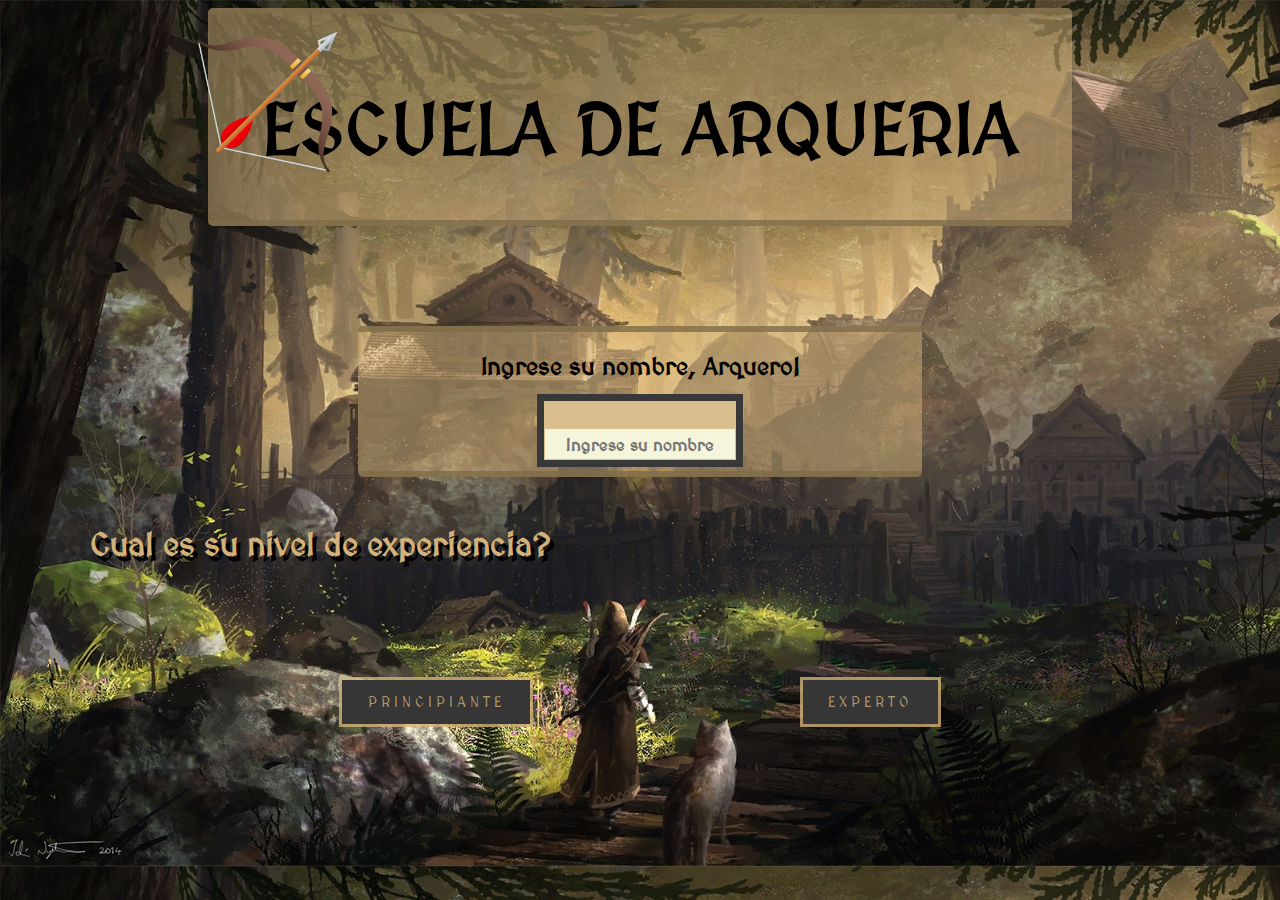
<file: index.html>
<!DOCTYPE html>
<html lang="es">
<head>
    <meta charset="UTF-8">
    <meta content="Mateo Negri Ocampo" name="author">
    <meta content="Santos Romero Reyna" name="author">
    <meta content="pagina principal" name="description">
    <meta content="principal, inicio" name="keywords">

    <title>Tiro con Arco</title>

    <link href="style.css" type="text/css" rel="stylesheet">
    <link rel="preconnect" href="https://fonts.googleapis.com">
    <link rel="preconnect" href="https://fonts.gstatic.com" crossorigin>
    <link href="https://fonts.googleapis.com/css2?family=MedievalSharp&display=swap" rel="stylesheet">
    <link rel="shortcut icon" href="resources/arcoyflecha.jpg">
    <script src="botones-js/principiante.js"></script>
    <script src="botones-js/experto.js"></script>

</head>
<body>
<div id="escuela" class="cartel">
    <header>
        <h1 id="escueladearqueria">ESCUELA DE ARQUERIA</h1>
    </header>
    <img id="arco" src="resources/arcoyflecha.jpg" alt="arcoyflecha">
</div>
<div id="nombre" class="cartel">
    <h2 id="name" class="arquero">Ingrese su nombre, Arquero!</h2>
    <label for="asknombre"> </label>
    <input type="text" name="text" class="input" id="asknombre" placeholder="Ingrese su nombre">
</div>
<div>
    <h2 id="experiencia">Cual es su nivel de experiencia?</h2>
    <button id="principiante" class="exp" onclick="comojugar()"><span></span>Principiante</button>
    <button id="experto" class="exp" onclick="jugar()"><span></span>Experto</button>
</div>
</body>
</html>
</file>
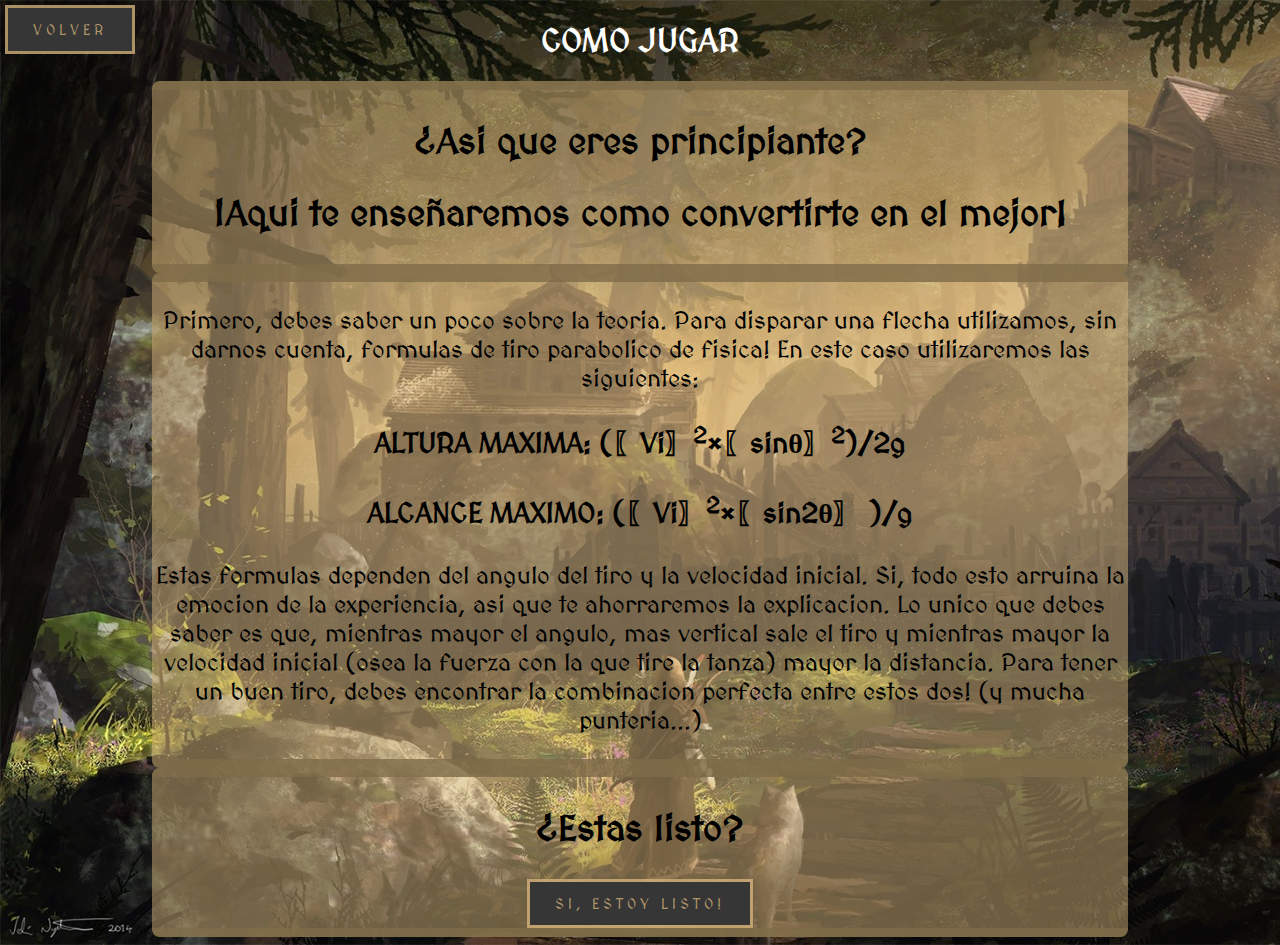
<file: comojugar.html>
<!DOCTYPE html>
<html lang="es">
<head>
    <meta charset="UTF-8">
    <meta content="Mateo Negri Ocampo" name="author">
    <meta content="Santos Romero Reyna" name="author">
    <meta content="pagina de la teoria" name="description">
    <meta content="teoria, como jugar" name="keywords">

    <title>Principiante</title>

    <link href="style.css" type="text/css" rel="stylesheet">
    <link rel="preconnect" href="https://fonts.googleapis.com">
    <link rel="preconnect" href="https://fonts.gstatic.com" crossorigin>
    <link href="https://fonts.googleapis.com/css2?family=MedievalSharp&display=swap" rel="stylesheet">
    <link rel="shortcut icon" href="resources/arcoyflecha.jpg">
    <script src="botones-js/volver.js"></script>
    <script src="botones-js/experto.js"></script>

</head>
<body>
<div>
    <header id="comoju">
        <h1>COMO JUGAR</h1>
    </header>
</div>

<button id="volver1" class="volver" onclick="volver()"><span></span>Volver</button>

<div class="info">

    <h2>¿Asi que eres principiante?</h2>
    <h2>¡Aqui te enseñaremos como convertirte en el mejor!</h2>

</div>
<div class="info">
    <article>
        <p>
            Primero, debes saber un poco sobre la teoria. Para disparar una flecha utilizamos, sin darnos cuenta,
            formulas
            de
            tiro parabolico de fisica! En este caso utilizaremos las siguientes:
        </p>
        <h3>ALTURA MAXIMA: (〖Vi〗<sup>2</sup>×〖sin⁡θ〗<sup>2</sup>)/2g</h3>
        <h3>ALCANCE MAXIMO: (〖Vi〗<sup>2</sup>×〖sin⁡2θ〗 )/g</h3>
        <p>
            Estas formulas dependen del angulo del tiro y la velocidad inicial. Si, todo esto arruina la emocion de la
            experiencia, asi que te ahorraremos la explicacion. Lo unico que debes saber es que, mientras mayor el
            angulo,
            mas vertical sale el tiro y mientras mayor la velocidad inicial (osea la fuerza con la que tire la tanza)
            mayor la distancia.
            Para tener un buen tiro, debes encontrar la combinacion perfecta entre estos dos! (y mucha punteria...)
        </p>
    </article>
</div>
<div class="info">
    <footer>
        <h2>¿Estas listo?</h2>
    </footer>
    <button id="listo" onclick="jugar()"> Si, estoy listo!</button>
</div>
</body>
</html>
</file>
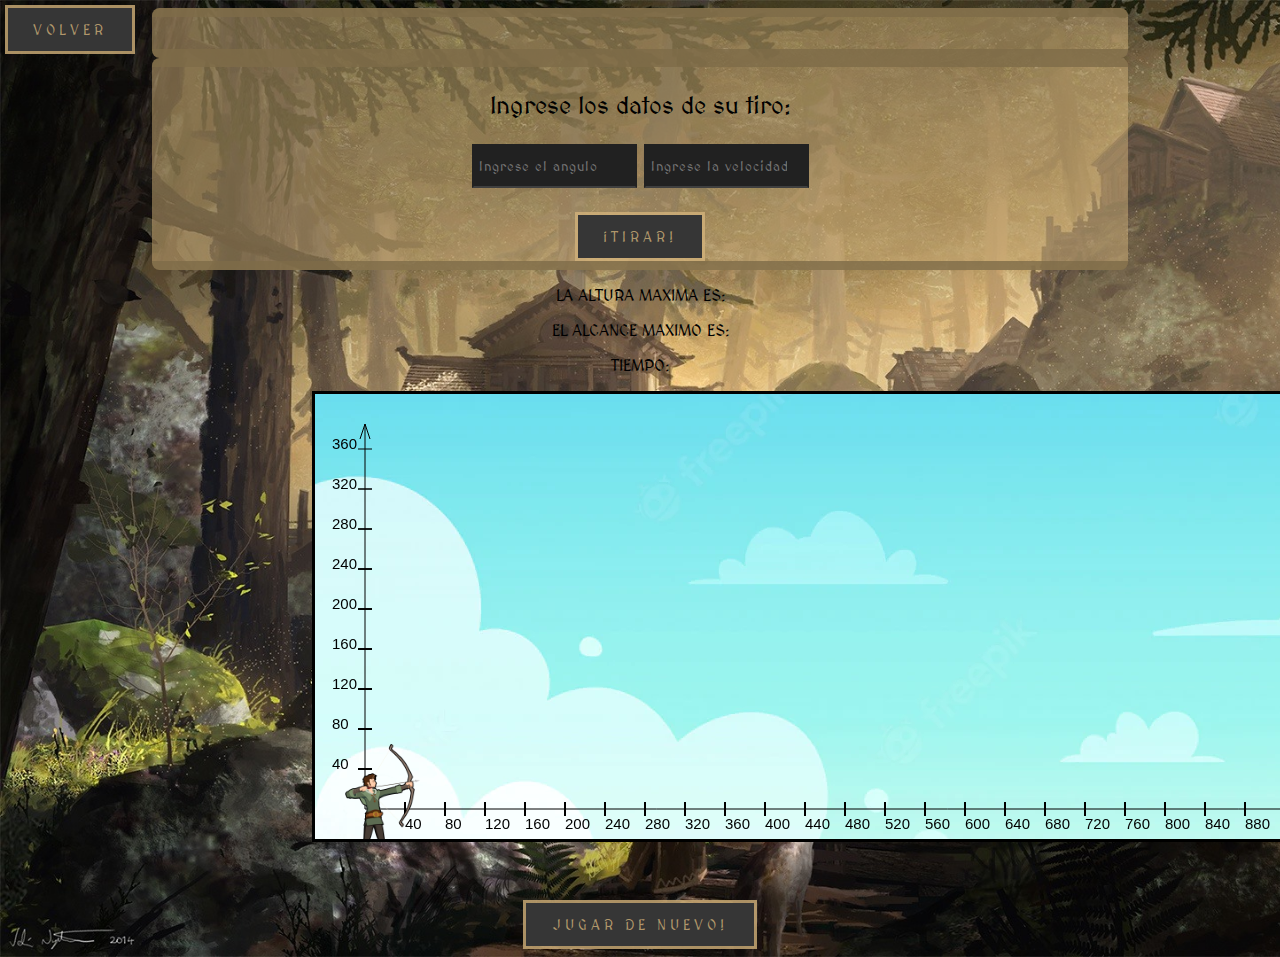
<file: jugar.html>
<!DOCTYPE html>
<html lang="es">
<head>
    <meta charset="UTF-8">
    <meta content="Mateo Negri Ocampo" name="author">
    <meta content="Santos Romero Reyna" name="author">
    <meta content="pagina del juego" name="description">
    <meta content="juego" name="keywords">

    <title>Campo de Tiro</title>

    <link href="style.css" type="text/css" rel="stylesheet">
    <link rel="preconnect" href="https://fonts.googleapis.com">
    <link rel="preconnect" href="https://fonts.gstatic.com" crossorigin>
    <link href="https://fonts.googleapis.com/css2?family=MedievalSharp&display=swap" rel="stylesheet">
    <link rel="shortcut icon" href="resources/arcoyflecha.jpg">
    <script src="botones-js/volver.js"></script>
    <script src="funciones.js"></script>

</head>
<body onload="limpiar()">
<div>
    <header class="info">
        <h1 id="practicar"></h1>
    </header>
</div>

<button id="volver2" class="volver" onclick="volver()"><span></span>Volver</button>

<div class="info">
    <p>Ingrese los datos de su tiro:</p>
    <p>
        <label for="angulo"></label>
        <input type="number" name="angulo" placeholder="Ingrese el angulo" class="datos" id="angulo">
        <label for="velocidad"></label>
        <input type="number" name="velocidad" placeholder="Ingrese la velocidad" class="datos" id="velocidad">
    </p>
    <button type="submit" id="play" onclick="resolver(velocidad.value,angulo.value)"><span></span>¡Tirar!</button>
</div>
<div>
    <p>LA ALTURA MAXIMA ES:</p>
    <output name="alturamaxima" id="alturax" for="formula">510.204081632653</output>
    <p>EL ALCANCE MAXIMO ES:</p>
    <output name="alcancemaximo" id="alcancex" for="formula">1.2496395909666869e-13</output>
    <p>TIEMPO: </p>
    <output name="tiempot" id="tiempo" for="formula1"></output>
</div>
<div class="canvases">
    <canvas id="canvas1" width="1265px" height="445px">
        Tu navegador no soporta el tag de HTML5 canvas.
    </canvas>
    <canvas id="canvas2" width="1265px" height="445px">
        Tu navegador no soporta el tag de HTML5 canvas.
    </canvas>
</div>
<div>
    <button id="jugardenuevo" onclick="limpiar()"><span></span>¡Tirar de nuevo!</button>
</div>
</body>
</html>
</file>
<file: style.css>
body {
    text-align: center;
    background-image: url("resources/wallpaper.jpg");
    /*background-color: #D2B27ACC;*/
    background-size: cover;
    font-family: 'MedievalSharp', cursive;
}

#escueladearqueria {
    font-size: 4.5rem;
    margin-top: 1em;
}

#nombre {
    margin-top: 6.25em;
    font-size: 1em;
    background-color: rgba(210, 178, 122, .5);
    border-style: inset hidden outset hidden;
    border-color: rgba(210, 178, 122, .8);
    border-radius: 0.3125em;
    border-width: 0.375em;
    margin-left: 21.875em;
    margin-right: 21.875em;
}

#experiencia {
    margin-right: 20em;
    margin-top: 1.5em;
    font-size: xx-large;
    color: rgba(210, 178, 122);
    text-shadow: 0.15em 0.15em 0.0025em black;
}

#arco {
    position: absolute;
    width: 9.375em;
    height: 9.375em;
    left: 15%;
    top: 3%;
    /*top:50px;*/
    /*left:400px;*/
}

.exp {
    margin: 6.25em 9.375em 9.375em 9.375em;
}

/*text {*/
/*    font-size: large;*/
/*}*/

#escuela {
    color: black;
    border-style: inset hidden outset hidden;
    border-color: rgba(210, 178, 122, .8);
    border-width: 0.375em;
    border-radius: 0.3125em;
    margin-top: 0.3125em;
    margin-right: 12.5em;
    margin-left: 12.5em;
    background-color: rgba(210, 178, 122, .5);
}

/* From uiverse.io by @Damithkumara */
button {
    padding: 0.9em 1.8em;
    text-transform: uppercase;
    text-decoration: none;
    letter-spacing: 4px;
    color: transparent;
    border: 3px solid rgba(210, 178, 122, .8);
    font-size: 14px;
    position: relative;
    font-family: inherit;
    background: transparent;
}

#principiante::before {
    content: "Principiante";
}

button::before {
    position: absolute;
    top: 0;
    left: 0;
    width: 100%;
    height: 100%;
    background-color: #363636;
    color: rgba(210, 178, 122, .8);
    display: flex;
    justify-content: center;
    align-items: center;
    transition: all 0.5s;
}

#principiante:hover::before {
    left: 100%;
    transform: scale(0) rotateY(360deg);
    opacity: 0;
}

#principiante::after {
    content: "Principiante";
}

button::after {
    position: absolute;
    top: 0;
    left: -100%;
    width: 100%;
    height: 100%;
    background-color: rgba(210, 178, 122, .8);
    color: #363636;
    display: flex;
    justify-content: center;
    align-items: center;
    transition: all 0.5s;
    transform: scale(0) rotateY(0deg);
    opacity: 0;
}

#principiante:hover::after {
    left: 0;
    transform: scale(1) rotateY(360deg);
    opacity: 1;
}

/*#experto {*/
/*    padding: 0.9em 1.8em;*/
/*    text-transform: uppercase;*/
/*    text-decoration: none;*/
/*    letter-spacing: 4px;*/
/*    color: transparent;*/
/*    border: 3px solid rgba(210, 178, 122, .8);*/
/*    font-size: 14px;*/
/*    position: relative;*/
/*    font-family: inherit;*/
/*    background: transparent;*/
/*}*/

#experto::before {
    content: "Experto";
    /*position: absolute;*/
    /*top: 0;*/
    /*left: 0;*/
    /*width: 100%;*/
    /*height: 100%;*/
    /*background-color: #363636;*/
    /*color: rgba(210, 178, 122, .8);*/
    /*display: flex;*/
    /*justify-content: center;*/
    /*align-items: center;*/
    /*transition: all 0.5s;*/
}

#experto:hover::before {
    left: 100%;
    transform: scale(0) rotateY(360deg);
    opacity: 0;
}

#experto::after {
    content: "Experto";
    /*position: absolute;*/
    /*top: 0;*/
    /*left: -100%;*/
    /*width: 100%;*/
    /*height: 100%;*/
    /*background-color: rgba(210, 178, 122, .8);*/
    /*color: #363636;*/
    /*display: flex;*/
    /*justify-content: center;*/
    /*align-items: center;*/
    /*transition: all 0.5s;*/
    /*transform: scale(0) rotateY(0deg);*/
    /*opacity: 0;*/
}

#experto:hover::after {
    left: 0;
    transform: scale(1) rotateY(360deg);
    opacity: 1;
}


/* From uiverse.io by @Alaner-xs */
.input {
    background-color: #f5f5dc;
    border: 1ex solid;
    border-top-width: 1.7em;
    margin-bottom: 2%;
    padding: 0;
    color: #D2B27ACC;
    word-wrap: break-word;
    outline: 7px solid #383838;
    height: 30px;
    font-size: 17px;
    text-align: center;
    transition: all 1s;
    max-width: 190px;
    font-weight: bold;
    font-family: 'MedievalSharp', cursive, monospace;
}

.input:hover {
    border-top-width: 0.2em;
    background-color: #f1e8e8;
}

.input:focus {
    border-top-width: 0.2em;
    background-color: #f5f5dc;
}

.volver {
    padding: 0.9em 1.8em;
    text-transform: uppercase;
    text-decoration: none;
    letter-spacing: 4px;
    color: transparent;
    border: 3px solid rgba(210, 178, 122, .8);
    font-size: 14px;
    font-family: inherit;
    background: transparent;
    margin-top: 5px;
    margin-left: 5px;
    position: absolute;
    top: 0;
    left: 0;
}

.volver::before {
    content: "Volver";
    /*position: absolute;*/
    /*top: 0;*/
    /*left: 0;*/
    /*width: 100%;*/
    /*height: 100%;*/
    /*background-color: #363636;*/
    /*color: rgba(210, 178, 122, .8);*/
    /*display: flex;*/
    /*justify-content: center;*/
    /*align-items: center;*/
    /*transition: all 0.5s;*/
}

.volver:hover::before {
    left: 100%;
    transform: scale(0) rotateY(360deg);
    opacity: 0;
}

.volver::after {
    content: "Volver";
    /*position: absolute;*/
    /*top: 0;*/
    /*left: -100%;*/
    /*width: 100%;*/
    /*height: 100%;*/
    /*background-color: rgba(210, 178, 122, .8);*/
    /*color: #363636;*/
    /*display: flex;*/
    /*justify-content: center;*/
    /*align-items: center;*/
    /*transition: all 0.5s;*/
    /*transform: scale(0) rotateY(0deg);*/
    /*opacity: 0;*/
}

.volver:hover::after {
    left: 0;
    transform: scale(1) rotateY(360deg);
    opacity: 1;
}

/*#listo {*/
/*    padding: 0.9em 1.8em;*/
/*    text-transform: uppercase;*/
/*    text-decoration: none;*/
/*    letter-spacing: 4px;*/
/*    color: transparent;*/
/*    border: 3px solid rgba(210, 178, 122, .8);*/
/*    font-size: 14px;*/
/*    font-family: inherit;*/
/*    background: transparent;*/
/*    margin-bottom: 5px;*/
/*    text-align: center;*/
/*    position:relative;*/
/*    bottom:0;*/
/*}*/

#listo::before {
    content: "Si, estoy listo!";
    /*position: absolute;*/
    /*top: 0;*/
    /*left: 0;*/
    /*width: 100%;*/
    /*height: 100%;*/
    /*background-color: #363636;*/
    /*color: rgba(210, 178, 122, .8);*/
    /*display: flex;*/
    /*justify-content: center;*/
    /*align-items: center;*/
    /*transition: all 0.5s;*/
}

#listo:hover::before {
    left: 100%;
    transform: scale(0) rotateY(360deg);
    opacity: 0;
}

#listo::after {
    content: "Si, estoy listo!";
    /*position: absolute;*/
    /*top: 0;*/
    /*left: -100%;*/
    /*width: 100%;*/
    /*height: 100%;*/
    /*background-color: rgba(210, 178, 122, .8);*/
    /*color: #363636;*/
    /*display: flex;*/
    /*justify-content: center;*/
    /*align-items: center;*/
    /*transition: all 0.5s;*/
    /*transform: scale(0) rotateY(0deg);*/
    /*opacity: 0;*/
}

#listo:hover::after {
    left: 0;
    transform: scale(1) rotateY(360deg);
    opacity: 1;
}

#play::before {
    content: "¡Tirar!";
}

#play::after {
    content: "¡Tirar!";
}

#play:hover::before {
    left: 100%;
    transform: scale(0) rotateY(360deg);
    opacity: 0;
}

#play:hover::after {
    left: 0;
    transform: scale(1) rotateY(360deg);
    opacity: 1;
}

.info {
    font-size: 1.5rem;
    background-color: rgba(210, 178, 122, .5);
    border-style: inset hidden outset hidden;
    border-color: rgba(210, 178, 122, .8);
    border-radius: 0.3125em;
    border-width: 0.375em;
    margin-left: 9rem;
    margin-right: 9rem;
}

#comoju {
    color: white;
}

/*#text{*/
/*    width: 700px;*/
/*    height: 200px;*/
/*    position: absolute;*/
/*    bottom: 250px;*/
/*    left: 300px;*/
/*    background-color: transparent;*/
/*}*/

/* From uiverse.io by @Cornerstone-04 */
.datos {
    max-width: 190px;
    height: 30px;
    border: 2px solid transparent;
    outline: none;
    border-bottom: 2px solid #3f3f3f;
    caret-color: #3f3f3f;
    background-color: #212121;
    padding: 5px;
    transition: .5s linear;
    font-family: 'MedievalSharp', cursive;
    letter-spacing: 1px;
}

.datos:focus {
    border: 2px solid rgba(210, 178, 122, .8);
    caret-color: rgba(210, 178, 122, .8);
    color: rgba(210, 178, 122, .8);
    box-shadow: 4px 4px 10px #070707;
}

.datos:focus::placeholder {
    color: rgba(210, 178, 122, .8);
}

#jugardenuevo {
    position: relative;
    margin-top: 0.625em;
}

#jugardenuevo::before {
    content: "Jugar de nuevo!";
}

#jugardenuevo::after {
    content: "Jugar de nuevo!";
}

#jugardenuevo:hover::before {
    left: 100%;
    transform: scale(0) rotateY(360deg);
    opacity: 0;
}

#jugardenuevo:hover::after {
    left: 0;
    transform: scale(1) rotateY(360deg);
    opacity: 1;
}

/*#oknombre{*/
/*    position: relative;*/
/*    margin-top: 0.625em;*/
/*}*/

/*#oknombre::before {*/
/*    content: "Listo!";*/
/*}*/

/*#oknombre::after {*/
/*    content: "Listo!";*/
/*}*/

/*#oknombre:hover::before {*/
/*    left: 100%;*/
/*    transform: scale(0) rotateY(360deg);*/
/*    opacity: 0;*/
/*}*/

/*#oknombre:hover::after {*/
/*    left: 0;*/
/*    transform: scale(1) rotateY(360deg);*/
/*    opacity: 1;*/
/*}*/

#canvas1 {
    border-style: solid;
    border-color: black;
    background-image: url("resources/grassfield.jpg");
}

.canvases {
    position: relative;
    width: 1000px;
    height: 500px;
}

.canvases canvas {
    position: absolute;
    top: 0;
    left: 19rem;
}
</file>
